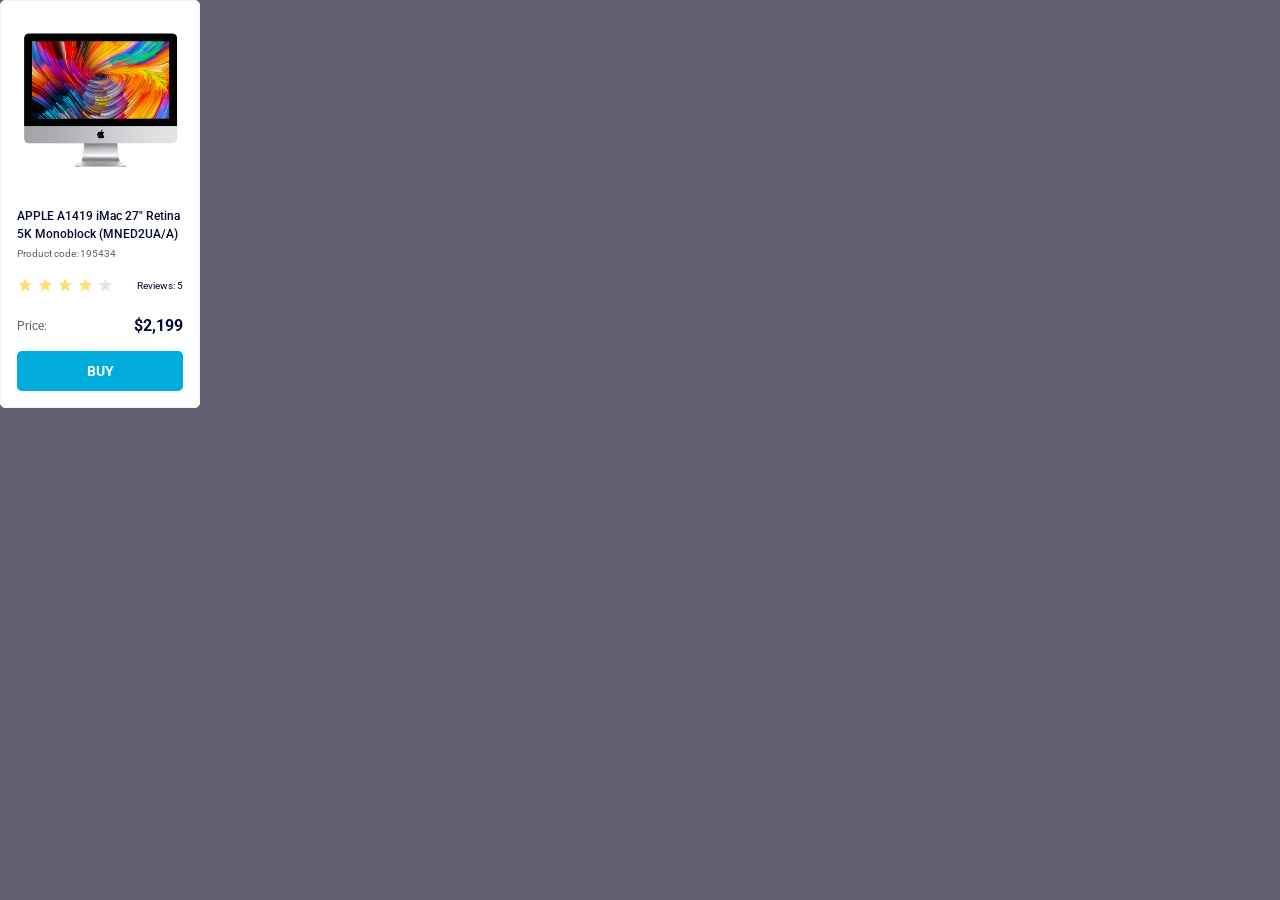
<file: index.html>
<!DOCTYPE html><html lang=en><meta charset=UTF-8><meta name=viewport content="width=device-width, initial-scale=1.0"><title>Product cards</title><link rel=preconnect href=https://fonts.googleapis.com><link rel=preconnect href=https://fonts.gstatic.com crossorigin=anonymous><link href="https://fonts.googleapis.com/css2?family=Cinzel:wght@400..900&amp;family=Montserrat:ital,wght@0,100..900;1,100..900&amp;family=Roboto:ital,wght@0,100..900;1,100..900&amp;family=Space+Grotesk:wght@700&amp;family=Space+Mono:ital,wght@0,400;0,700;1,400;1,700&amp;display=swap" rel=stylesheet><link rel=stylesheet href=layout_product-cards.55f5619c.css><body>
    <div class=card data-qa=card>
      <div class=card__img></div>
      <h1 class=card__title>
        APPLE A1419 iMac 27" Retina 5K Monoblock (MNED2UA/A)
      </h1>
      <h2 class=card__product-code>Product code: 195434</h2>

      <div class=card__rating-stars>
        <div class=stars>
          <span class=stars__star></span>
          <span class=stars__star></span>
          <span class=stars__star></span>
          <span class=stars__star></span>
          <span class=stars__star></span>
        </div>
        <h2 class=card__reviews-text>Reviews: 5</h2>
      </div>
      <div class=card__price>
        <h3 class=card__price-text>Price:</h3>
        <h3 class=card__price-money>$2,199</h3>
      </div>
      <a href=# class=card__button data-qa=hover>
        Buy
      </a>
    </div>
</file>
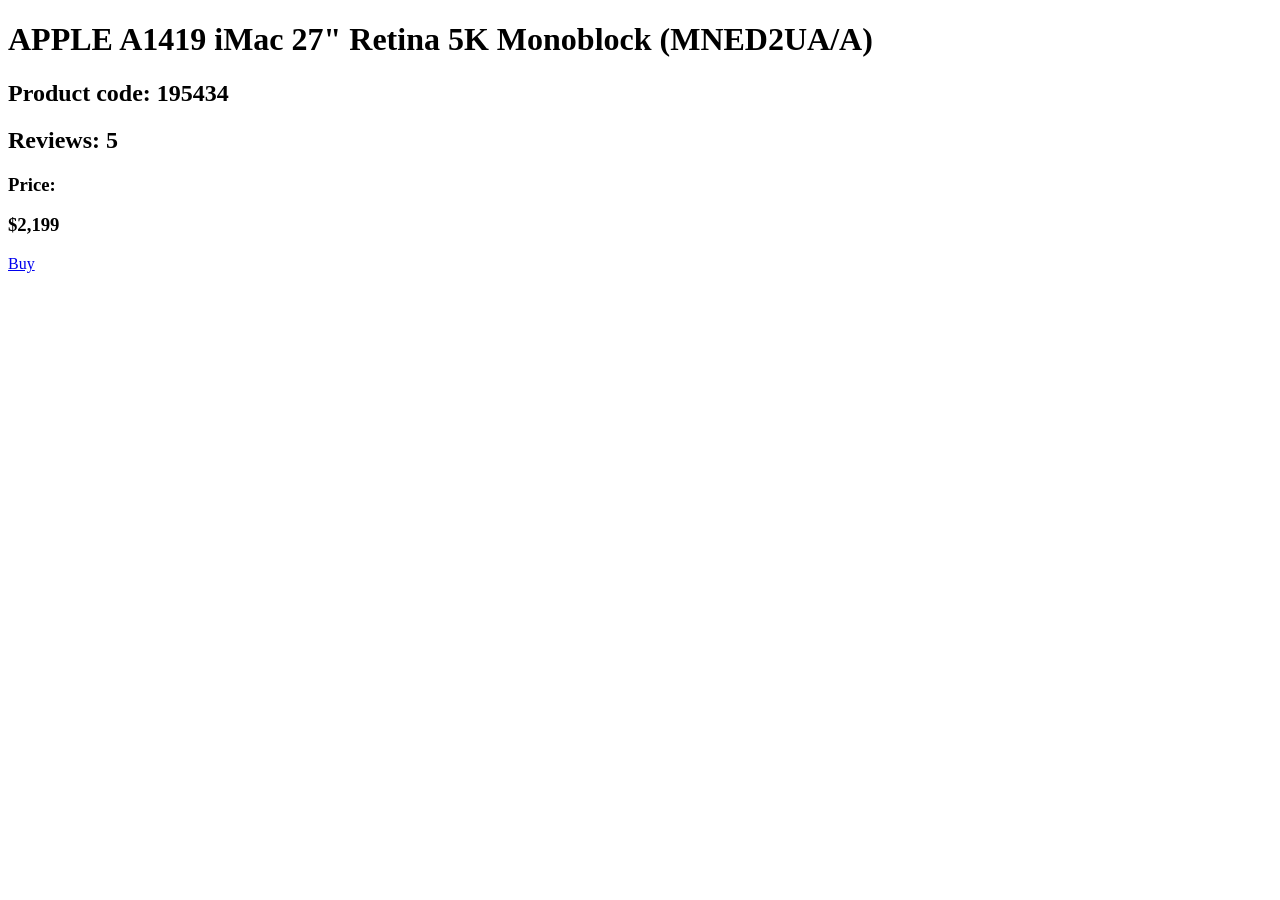
<file: src/index.html>
<!doctype html>
<html lang="en">
  <head>
    <meta charset="UTF-8" />
    <meta
      name="viewport"
      content="width=device-width, initial-scale=1.0"
    />
    <title>Product cards</title>
    <link
      rel="preconnect"
      href="https://fonts.googleapis.com"
    />
    <link
      rel="preconnect"
      href="https://fonts.gstatic.com"
      crossorigin="anonymous"
    />
    <link
      href="https://fonts.googleapis.com/css2?family=Cinzel:wght@400..900&family=Montserrat:ital,wght@0,100..900;1,100..900&family=Roboto:ital,wght@0,100..900;1,100..900&family=Space+Grotesk:wght@700&family=Space+Mono:ital,wght@0,400;0,700;1,400;1,700&display=swap"
      rel="stylesheet"
    />
    <link
      rel="stylesheet"
      href="./styles/index.scss"
    />
  </head>
  <body>
    <div
      class="card"
      data-qa="card"
    >
      <div class="card__img"></div>
      <h1 class="card__title">
        APPLE A1419 iMac 27" Retina 5K Monoblock (MNED2UA/A)
      </h1>
      <h2 class="card__product-code">Product code: 195434</h2>

      <div class="card__rating-stars">
        <div class="stars">
          <span class="stars__star"></span>
          <span class="stars__star"></span>
          <span class="stars__star"></span>
          <span class="stars__star"></span>
          <span class="stars__star"></span>
        </div>
        <h2 class="card__reviews-text">Reviews: 5</h2>
      </div>
      <div class="card__price">
        <h3 class="card__price-text">Price:</h3>
        <h3 class="card__price-money">$2,199</h3>
      </div>
      <a
        href="#"
        class="card__button"
        data-qa="hover"
      >
        Buy
      </a>
    </div>
  </body>
</html>
</file>
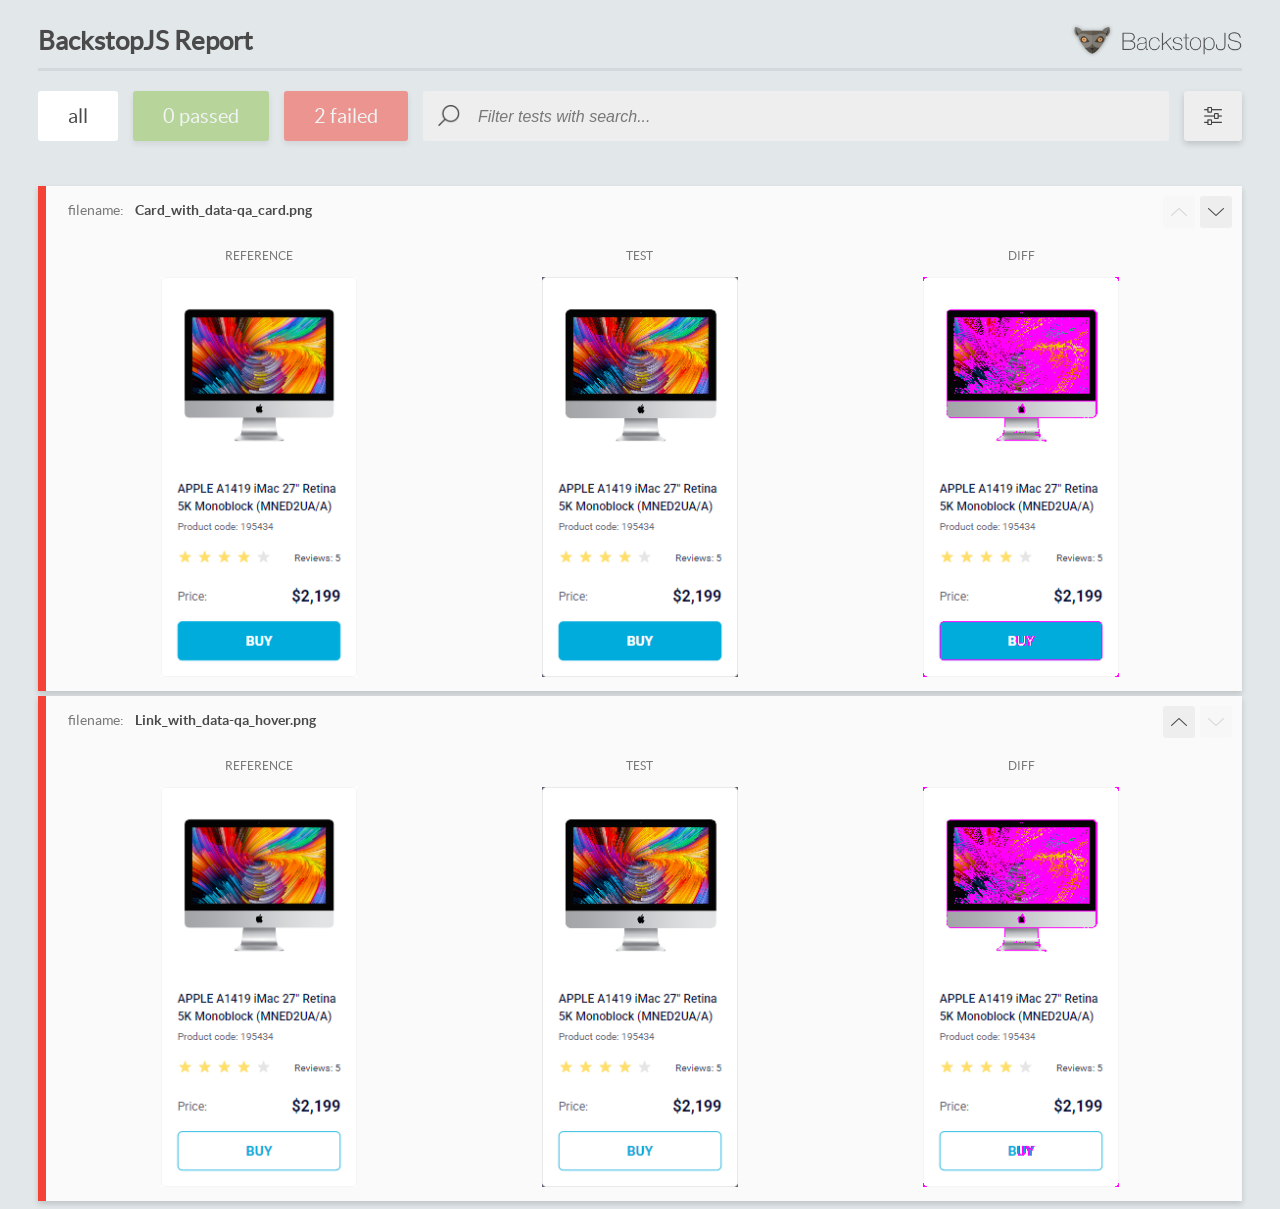
<file: report/html_report/index.html>
<!DOCTYPE html>
<html>
  <head>
    <meta charset="utf-8">
    <!-- Disable Cache -->
    <meta http-equiv="Cache-Control" content="no-cache, no-store, must-revalidate">
    <meta http-equiv="Pragma" content="no-cache">
    <meta http-equiv="Expires" content="0">

    <title>BackstopJS Report</title>

    <style>
      @font-face {
          font-family: 'latoregular';
          src: url('./assets/fonts/lato-regular-webfont.woff2') format('woff2'),
              url('./assets/fonts/lato-regular-webfont.woff') format('woff');
          font-weight: 400;
          font-style: normal;
      }
      @font-face {
          font-family: 'latobold';
          src: url('./assets/fonts/lato-bold-webfont.woff2') format('woff2'),
              url('./assets/fonts/lato-bold-webfont.woff') format('woff');
          font-weight: 700;
          font-style: normal;
      }

      .ReactModal__Body--open {
          overflow: hidden;
      }
      .ReactModal__Body--open .header {
        display: none;
      }

    </style>
  </head>
  <body style="background-color: #E2E7EA">
    <div id="root">

    </div>
    <script>
      function report (report) { // eslint-disable-line no-unused-vars
        window.tests = report;
      }
    </script>
    <script src="config.js"></script>
    <script src="index_bundle.js"></script>
  </body>
</html>
</file>
